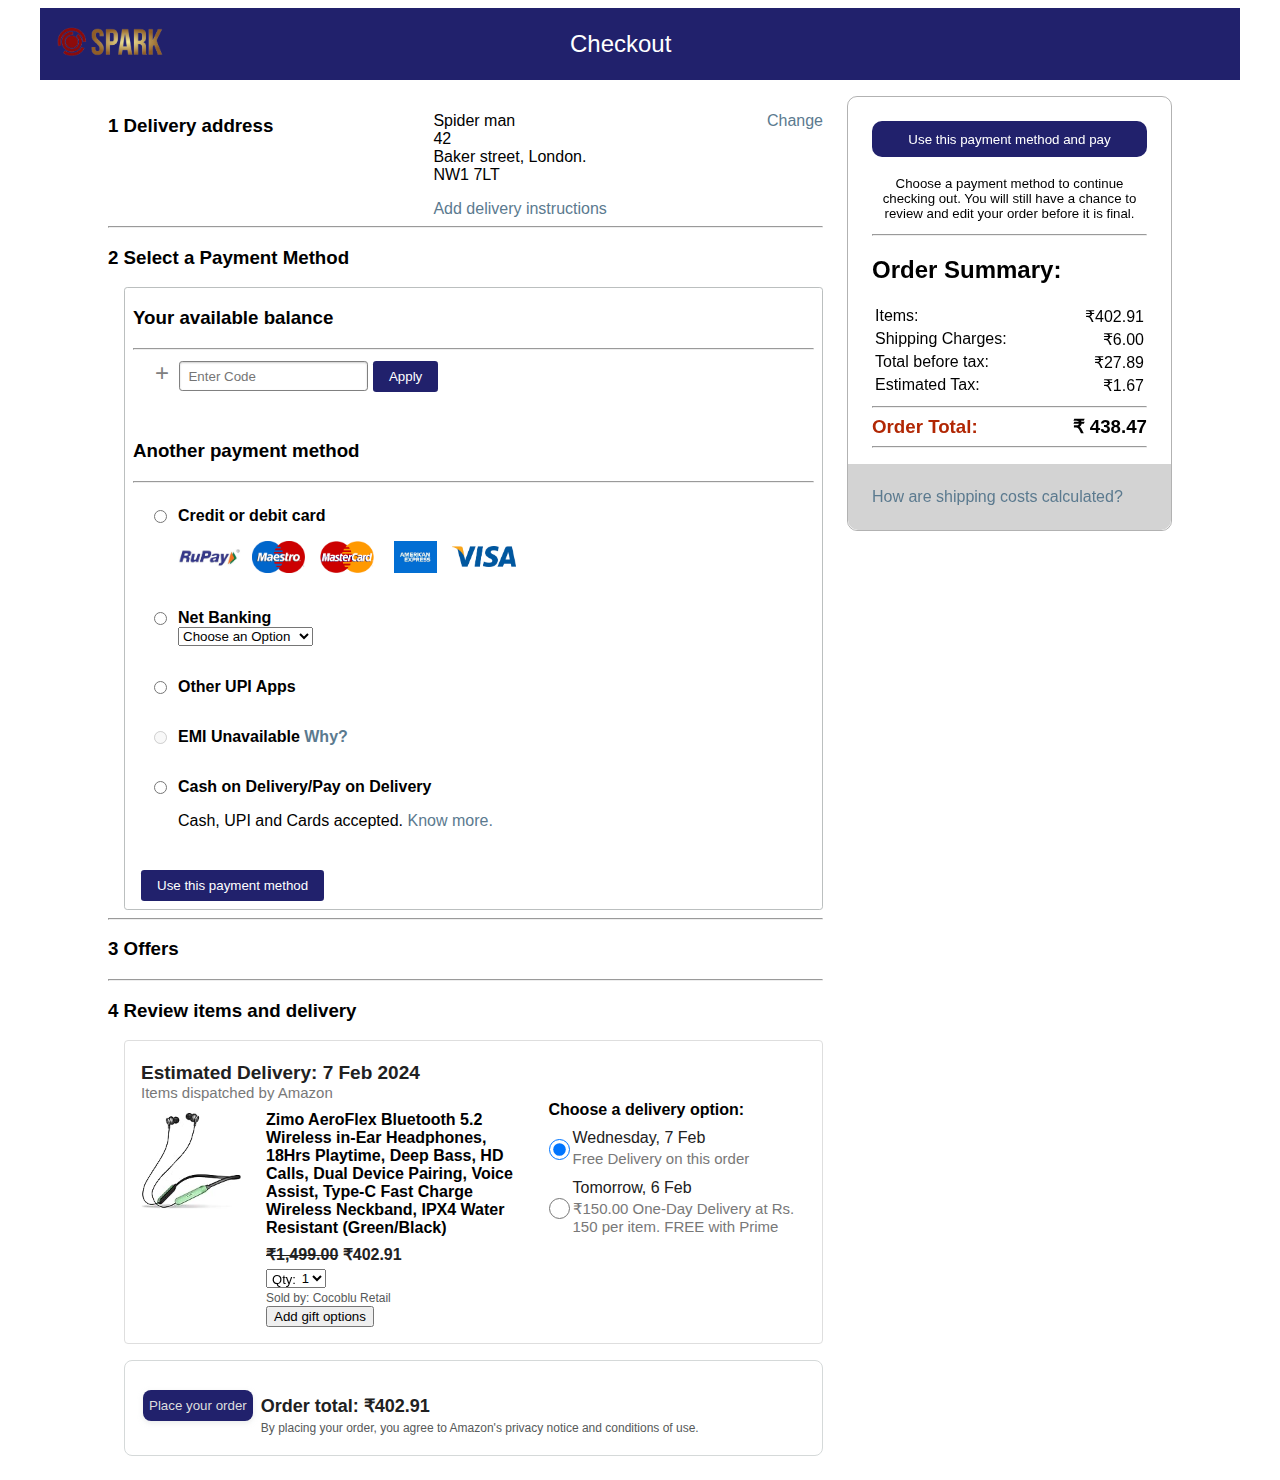
<file: Checkout/index.html>
<!DOCTYPE html>
<html lang="en">

<head>
    <meta charset="UTF-8">
    <meta name="viewport" content="width=device-width, initial-scale=1.0">
    <link rel="stylesheet" href="style.css">
    <link rel="stylesheet" href="../global.css"
    <script src="https://kit.fontawesome.com/c10db55e27.js" crossorigin="anonymous"></script>
    <title>Document</title>
</head>

<body>
    <header>
        <div class="checkout-header flex-row jc-between ai-center">
            <div class="logo">
                <a class="checkout-anchor" href='../index.html'>
                    <img src="static/images/logo.png" alt="Amazon.in">
                </a>
            </div>
            <div class="checkout-title">
                <h1>Checkout</h1>
            </div>
            <div class="lock">
                <a class="checkout-anchor" href="#"><i class="fa-solid fa-lock"></i></a>
            </div>
        </div>
    </header>

    <main class="checkout flex-row jc-center pd-2">
        <section>
            <section class="flex-row jc-between ai-flex-start">
                <div class="checkout-heading">
                    <h3 class="heading">
                        Delivery address
                    </h3>
                </div>
                <div>
                    <ul class="address">
                        <li id="uname">Spider man</li>
                        <li id="door-no">42</li>
                        <li id="street">Baker street, London.</li>
                        <li id="postal-code">NW1 7LT</li>
                    </ul>
                    <a class="checkout-anchor" href="#">Add delivery instructions</a>
                </div>
                <div class="pd-t-2">
                    <a class="checkout-anchor" href="#">Change</a>
                </div>
            </section>
            <hr>
            <!--Payment Method Section-->
            <section>
                <div class="checkout-heading">
                    <h3 class="heading">
                        Select a Payment Method
                    </h3>
                </div>
                <div class="pd-l-2">
                    <div class="checkout-container pd-inline-1">
                        <form onsubmit="return false">
                            <div class="checkout-subcontainer">
                                <h3>Your available balance</h3>
                                <hr>
                                <div class="pd-l-2">
                                    <div class="checkout-subcontainer">
                                        <button type="button" id="add-coupon-btn" class="add-btn"
                                            disabled>+</button>
                                        <input type="text" class="form-input pd-l-1" id="coupon-id" placeholder="Enter Code" />
                                        <input type="button" value="Apply" class="btn" />
                                    </div>
                                </div>
                            </div>
                            <div class="checkout-subcontainer">
                                <h3>
                                    Another payment method
                                </h3>
                                <hr>
                                <div class="pd-l-1">
                                    <div class="pd-block-1">
                                        <label class="checkout-payement-type flex-row pd-1" for="codc">
                                            <input type="radio" name="payment" value="codc" id="codc" />
                                            <div class="checkout-payment-input-highlight"></div>
                                            <span class="pd-l-1 checkout-payment-span">
                                                <h4>Credit or debit card</h4>
                                                <div class="pd-t-2">
                                                    <span class="codc-image">
                                                        <img src="static/images/rupay.png">
                                                    </span>
                                                    <span class="codc-image">
                                                        <img src="static/images/maestro.png">
                                                    </span>
                                                    <span class="codc-image">
                                                        <img src="static/images/master.png">
                                                    </span>
                                                    <span class="codc-image">
                                                        <img src="static/images/ameican.png">
                                                    </span>
                                                    <span class="codc-image">
                                                        <img src="static/images/visa.png">
                                                    </span>
                                                </div>
                                                <div class="hidden-input pd-t-2">
                                                    <button type="button" class="add-btn">+</button>
                                                    <span class="codc-image"
                                                        style="background-image: url('static/images/rupay.png');"></span>
                                                    <span>
                                                        <a class="checkout-anchor" href="">Enter card details.</a>
                                                        Amazon accepts all major credit & cards
                                                    </span>
                                                </div>
                                            </span>
                                        </label>
                                    </div>
                                    <div class="pd-t-1 pd-b-1">
                                        <label class="checkout-payement-type flex-row pd-1" for="net-banking">
                                            <input type="radio" name="payment" id="net-banking" value="net-banking">
                                            <div class="checkout-payment-input-highlight"></div>
                                            <span class="pd-l-1">
                                                <h4>Net Banking</h4>
                                                <div class="checkout-label-components">
                                                    <select id="net-banking-option" name="net-banking-option">
                                                        <option value="option1" disabled selected>Choose an Option
                                                        </option>
                                                        <option value="option1">State Bank of India</option>
                                                        <option value="option1">Indian Bank</option>
                                                        <option value="option1">Axis Bank</option>
                                                        <option value="option1">HDFC Bank</option>
                                                    </select>
                                                </div>
                                            </span>
                                        </label>
                                    </div>
                                    <div class="pd-t-1 pd-b-1">
                                        <label class="checkout-payement-type flex-row pd-1" for="other-upi-apps">
                                            <input type="radio" name="payment" id="other-upi-apps"
                                                value="other-upi-apps">
                                            <div class="checkout-payment-input-highlight"></div>
                                            <span class="pd-l-1">
                                                <h4>Other UPI Apps</h4>
                                                <!--Need to add hidden input element-->
                                            </span>
                                        </label>
                                    </div>
                                    <div class="pd-t-1 pd-b-1">
                                        <label class="checkout-payement-type flex-row pd-1" for="emi">
                                            <input type="radio" name="payment" id="emi" value="other-upi-apps" disabled>
                                            <div class="checkout-payment-input-highlight"></div>
                                            <span class="pd-l-1">
                                                <h4>EMI Unavailable <a class="checkout-anchor" href="">Why?</a></h4>
                                            </span>
                                        </label>
                                    </div>
                                    <div class="pd-t-1 pd-b-1">
                                        <label class="checkout-payement-type flex-row pd-1" for="cash-on-delivery">
                                            <input type="radio" name="payment" id="cash-on-delivery"
                                                value="other-upi-apps">
                                            <div class="checkout-payment-input-highlight"></div>
                                            <span class="pd-l-1">
                                                <h4>Cash on Delivery/Pay on Delivery</h4>
                                                <p>Cash, UPI and Cards accepted. <a class="checkout-anchor" href="">Know
                                                        more.</a></p>
                                            </span>
                                        </label>
                                    </div>
                                </div>
                            </div>
                            <div class="pd-1">
                                <input type="submit" class="btn" value="Use this payment method">
                            </div>
                        </form>
                    </div>
                </div>
            </section>
            <hr>
            <section>
                <div class="checkout-heading">
                    <h3 class="heading">
                        Offers
                    </h3>
                </div>
            </section>
            <hr>
            <section>
                <div class="checkout-heading">
                    <h3 class="heading">
                        Review items and delivery
                    </h3>
                </div>
                <div class="pd-l-2">
                    <div class="checkout-grid">
                        <div class="order-summary">
                            <div class="cart-item-container pd-2">
                                <div class="delivery-date">Estimated Delivery: 7 Feb 2024</div>
                                <div class="delivery-option-price">Items dispatched by Amazon</div>
                                <div class="cart-item-details-grid">
                                    <img class="product-image" src="static/images/zimoearphone.jpg">
                                    <div class="cart-item-details">
                                        <div class="product-name">
                                            Zimo AeroFlex Bluetooth 5.2 Wireless in-Ear Headphones, 18Hrs Playtime, Deep
                                            Bass, HD Calls, Dual Device Pairing, Voice Assist, Type-C Fast Charge
                                            Wireless
                                            Neckband, IPX4 Water Resistant (Green/Black)
                                        </div>
                                        <div class="product-price"><s>₹1,499.00</s> ₹402.91</div>
                                        <div class="dropdowncontainer">
                                            <div class="dropdown">
                                                <select id="qty" name="qty">
                                                    <option value="1">1</option>
                                                    <option value="2">2</option>
                                                    <option value="3">3</option>
                                                    <option value="4">4</option>
                                                    <option value="5">5</option>
                                                    <option value="6">6</option>
                                                    <option value="7">7</option>
                                                    <option value="8">8</option>
                                                    <option value="9">9</option>
                                                    <option value="10+">10+</option>
                                                    <option value="Delete">Delete</option>
                                                </select>
                                            </div>
                                            <div class="txt">Qty:</div>
                                        </div>
                                        <div class="small">
                                            <span class="small text">Sold by: Cocoblu Retail</span><br />
                                            <input class="a-button-input" value="Add gift options" type="submit">
                                        </div>
                                    </div>

                                    <div class="delivery-options">
                                        <div class="delivery-options-title">
                                            Choose a delivery option:
                                        </div>
                                        <div class="delivery-option">
                                            <input type="radio" checked class="delivery-option-input"
                                                name="delivery-option-1">
                                            <div>
                                                <div class="delivery-option-date">
                                                    Wednesday, 7 Feb
                                                </div>
                                                <div class="delivery-option-price">
                                                    Free Delivery on this order
                                                </div>
                                            </div>
                                        </div>
                                        <div class="delivery-option">
                                            <input type="radio" class="delivery-option-input" name="delivery-option-1">
                                            <div>
                                                <div class="delivery-option-date">
                                                    Tomorrow, 6 Feb
                                                </div>
                                                <div class="delivery-option-price">
                                                    ₹150.00 One-Day Delivery at Rs. 150 per item. FREE with Prime
                                                </div>
                                            </div>
                                        </div>
                                    </div>
                                </div>
                            </div>
                            <div class="payment-summary">
                                <div class="inner">
                                    <div class="button1 pd-r-1">
                                        <button class="place-order-button button-primary pd-block-1">Place your order</button>
                                    </div>
                                    <div class="inline-container-right">
                                        <div class="payment-summary-row total-row">
                                            <div class="payment-summary-money">Order total: ₹402.91</div>
                                        </div>
                                        <div class="break-word">
                                            By placing your order, you agree to Amazon's privacy notice and conditions
                                            of
                                            use.
                                        </div>
                                    </div>
                                </div>
                            </div>
                        </div>
                    </div>
                </div>
            </section>
        </section>

        <div class="container">
            <div class="order-payment">
                <button class="order" onclick="window.location.href='../Order Successful/index.html'" type="button">Use this payment method and pay</button>
                <h5>Choose a payment method to continue checking out. You will still have a chance to review and edit your order before it is final.</h5>
            </div>
            <hr>
            <div class="order-details">
                <h2>Order Summary:</h2>
                <table class="order-summary-table">
                    <tr>
                        <td>Items:</td>
                        <td class="price">₹402.91</td>
                    </tr>
                    <tr>
                        <td>Shipping Charges:</td>
                        <td class="price">₹6.00</td>
                    </tr>
                    <tr>
                        <td>Total before tax:</td>
                        <td class="price">₹27.89</td>
                    </tr>
                    <tr>
                        <td>Estimated Tax:</td>
                        <td class="price">₹1.67</td>
                    </tr>
                </table>
            </div>
            <hr>
            <div class="total">
                <h3>Order Total:</h3>
                <h3 class="price">₹ 438.47</h3>
            </div>
            <hr>
            <div class="faq">
                <a class="checkout-anchor" href="#">How are shipping costs calculated?</a>
            </div>
        </div>
    </main>
</body>

</html>
</file>
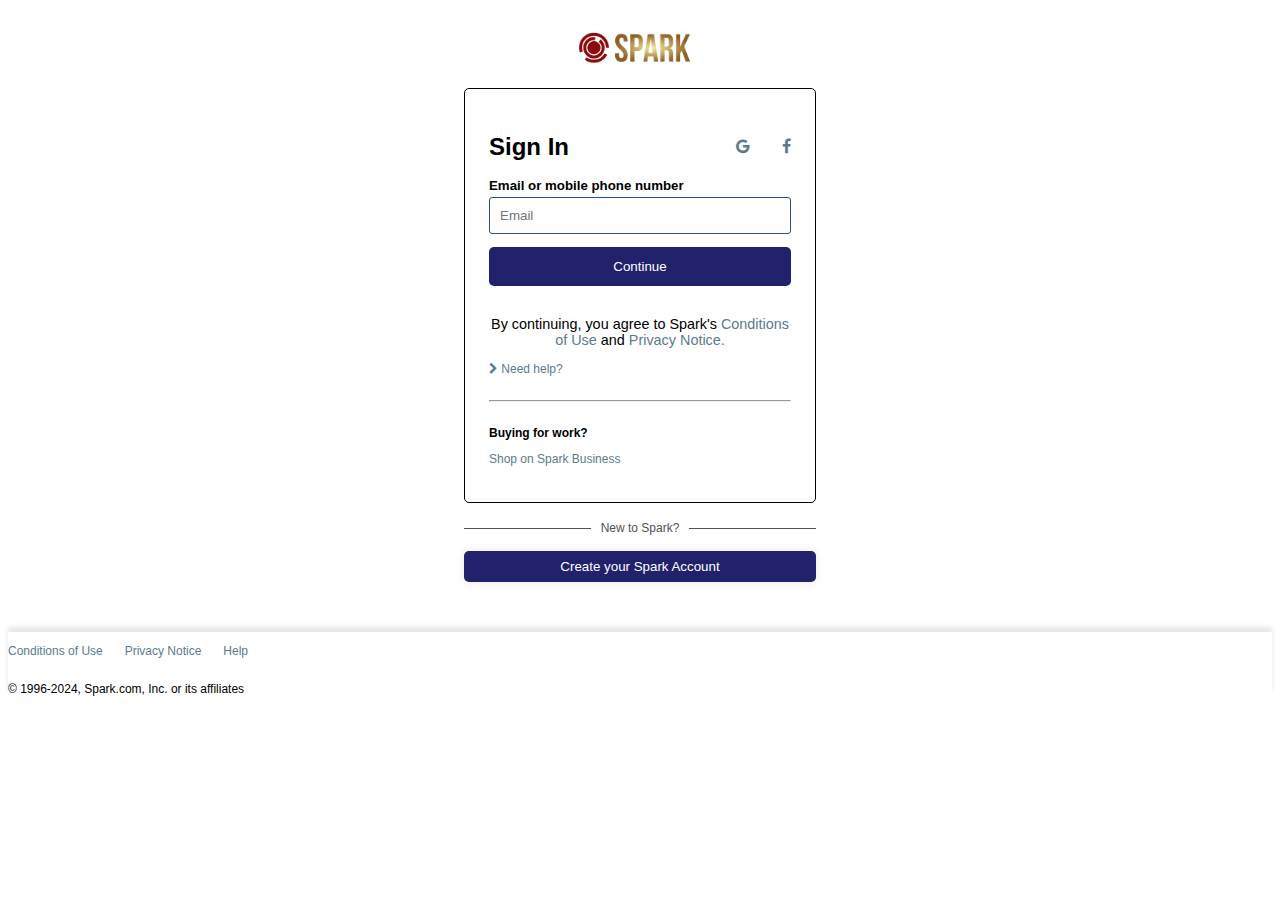
<file: Login Page/login.html>
<!DOCTYPE html>
<html lang="en">

<head>
    <meta charset="UTF-8">
    <meta name="viewport" content="width=device-width, initial-scale=1.0">
    <title>Spark Login</title>
    <link rel="stylesheet" href="./../style.css">
    <link rel="stylesheet" href="./../global.css">
    <link rel="stylesheet" href="https://cdnjs.cloudflare.com/ajax/libs/font-awesome/4.7.0/css/font-awesome.min.css">
    <link rel="shortcut icon" href="./../Assets/icon.png" type="image/png">
</head>

<body>
    <div class="window">
        <header class="head-content">
            <div class="centered">
                <img src="./../Assets/logo.png" alt="Login icon">
            </div>
        </header>
        <div class="container">
            <div class="login-container">
                <div class="login-box">
                    <div class="sign-in-class">
                        <span>
                            <h2>Sign In</h2>
                        </span>
                        <span class="social-icons">
                            <a href="" class="anchor-tag"><i class="fa fa-google"></i></a>
                            <a href="" class="anchor-tag"><i class="fa fa-facebook"></i></a>
                        </span>
                    </div>
                    <form>
                        <h5 class="sign-in">Email or mobile phone number</h5>
                        <input type="text" placeholder="Email" required>
                        <button type="submit">Continue</button>
                    </form>
                    <div class="terms">
                        <p>By continuing, you agree to Spark's <a href="" class="anchor-tag">Conditions of Use</a> and <a href="" class="anchor-tag">Privacy
                                Notice.</a></p>
                    </div>
                    <div class="help">
                        <a href="#" onclick="toggleArrow();" class="anchor-tag">
                            <div class="fa fa-chevron-right rotate"></div>&nbsp;Need help?
                        </a>
                        <div class="content" style="display: none;">
                            <a href="password.html" class="anchor-tag">
                                <p>Forgot Password</p>
                            </a>
                            <a href="" class="anchor-tag">
                                <p>Other issues with Sign-In</p>
                            </a>
                        </div>
                    </div>
                    <hr>
                    <div class="work">
                        <p><b>Buying for work?</b></p>
                        <p><a href="" class="anchor-tag">Shop on Spark Business</a></p>
                    </div>
                </div>
            </div>
            <div class="wrapper">
                <div class="line"></div>
                <div class="content1">New to Spark?</div>
                <div class="line"></div>
            </div>
            <div class="new-acc">
                <a href="./../Registration Page/registration.html"><button type="button">Create your Spark Account</button></a>
            </div>
        </div>
        <footer>
            <div class="foot-content">
                <p><a href="" class="anchor-tag"> Conditions of Use </a></p>
                <p><a href="" class="anchor-tag"> Privacy Notice </a></p>
                <p><a href="" class="anchor-tag"> Help </a></p>
            </div>
            <div class="copyright">
                <p> © 1996-2024, Spark.com, Inc. or its affiliates </p>
            </div>
        </footer>
    </div>
    <script src="https://cdnjs.cloudflare.com/ajax/libs/jquery/3.6.0/jquery.min.js"></script>
    <script>
        function toggleArrow() {
            var arrow = document.querySelector('.help .rotate');
            arrow.classList.toggle('down');

            var content = document.querySelector('.login-box .help .content');
            content.style.display = content.style.display === 'none' ? 'block' : 'none';
        }
    </script>
</body>

</html>
</file>
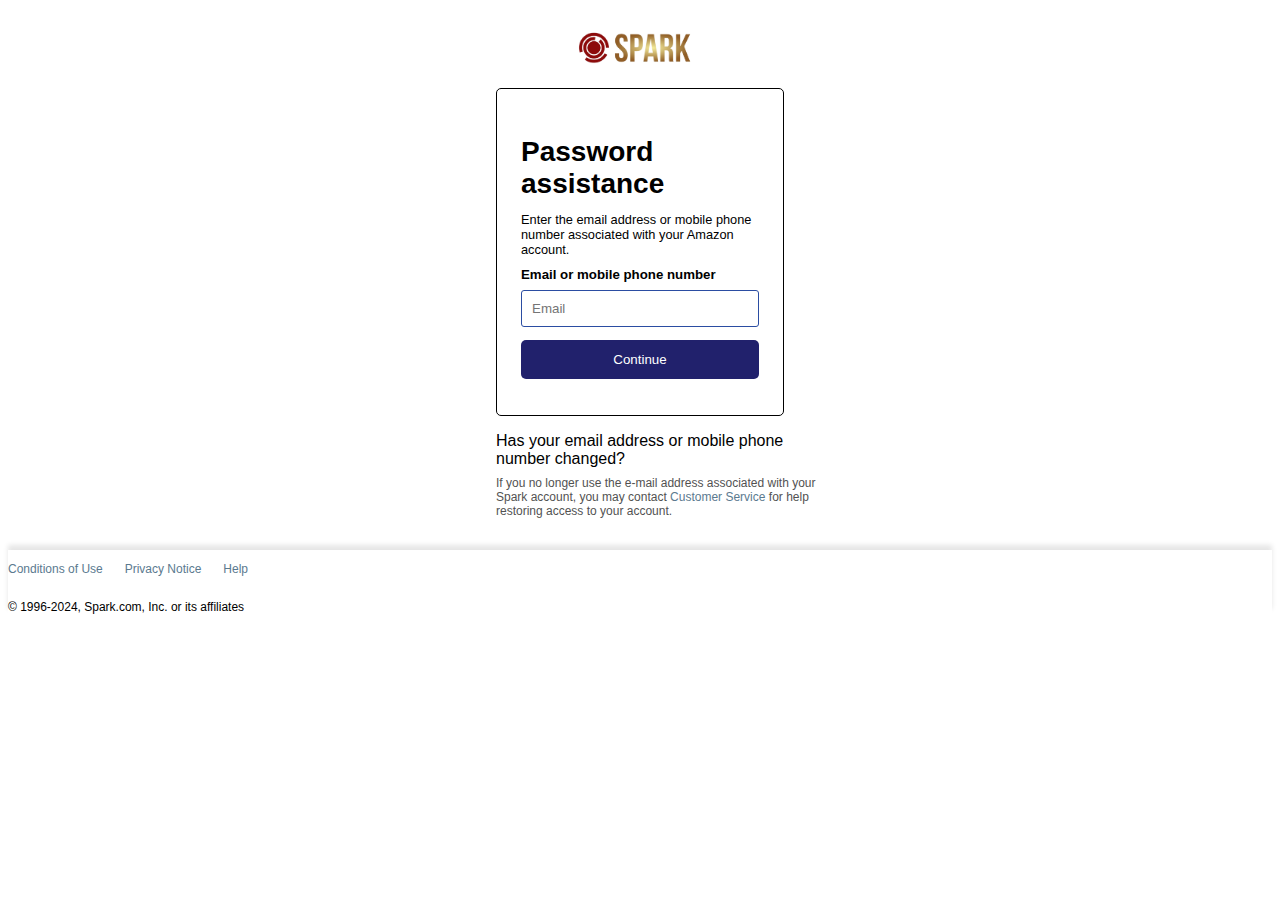
<file: Login Page/password.html>
<!DOCTYPE html>
<html lang="en">

<head>
    <meta charset="UTF-8">
    <meta name="viewport" content="width=device-width, initial-scale=1.0">
    <title>Spark Login</title>
    <link rel="stylesheet" href="./../style.css">
    <link rel="stylesheet" href="./../global.css">
    <link rel="stylesheet" href="https://cdnjs.cloudflare.com/ajax/libs/font-awesome/4.7.0/css/font-awesome.min.css">
    <link rel="shortcut icon" href="./../Assets/icon.png" type="image/png">

</head>

<body>
    <div class="window">
        <header class="head-content">
            <div class="centered">
                <img src="./../Assets/logo.png" alt="Login icon" class="anchor-tag">
            </div>
        </header>
        <div class="password-container">
            <div class="pass-container">
                <div class="login-box">
                    <h2 class="pass">Password assistance</h2>
                    <p class="pass-content">Enter the email address or mobile phone number associated with your Amazon
                        account.</p>
                    <form>
                        <h5 class="sign-in">Email or mobile phone number</h5>
                        <input type="text" placeholder="Email" required>
                        <button type="submit">Continue</button>
                    </form>
                </div>
            </div>
            <div class="custom">
                <p>Has your email address or mobile phone number changed?</p>
                <p class="c1">If you no longer use the e-mail address associated with your Spark account, you may
                    contact <a href="" class="anchor-tag">Customer Service</a> for help restoring access to your account.

                </p>
            </div>
        </div>
        <footer>
            <div class="foot-content">
                <p><a href="" class="anchor-tag"> Conditions of Use </a></p>
                <p><a href="" class="anchor-tag"> Privacy Notice </a></p>
                <p><a href="" class="anchor-tag"> Help </a></p>
            </div>
            <div class="copyright">
                <p> © 1996-2024, Spark.com, Inc. or its affiliates </p>
            </div>
        </footer>
    </div>

    <script src="https://cdnjs.cloudflare.com/ajax/libs/jquery/3.6.0/jquery.min.js"></script>
    <script>
        function toggleArrow() {
            var arrow = document.querySelector('.help .rotate');
            arrow.classList.toggle('down');

            var content = document.querySelector('.login-box .help .content');
            content.style.display = content.style.display === 'none' ? 'block' : 'none';
        }
    </script>
</body>

</html>
</file>
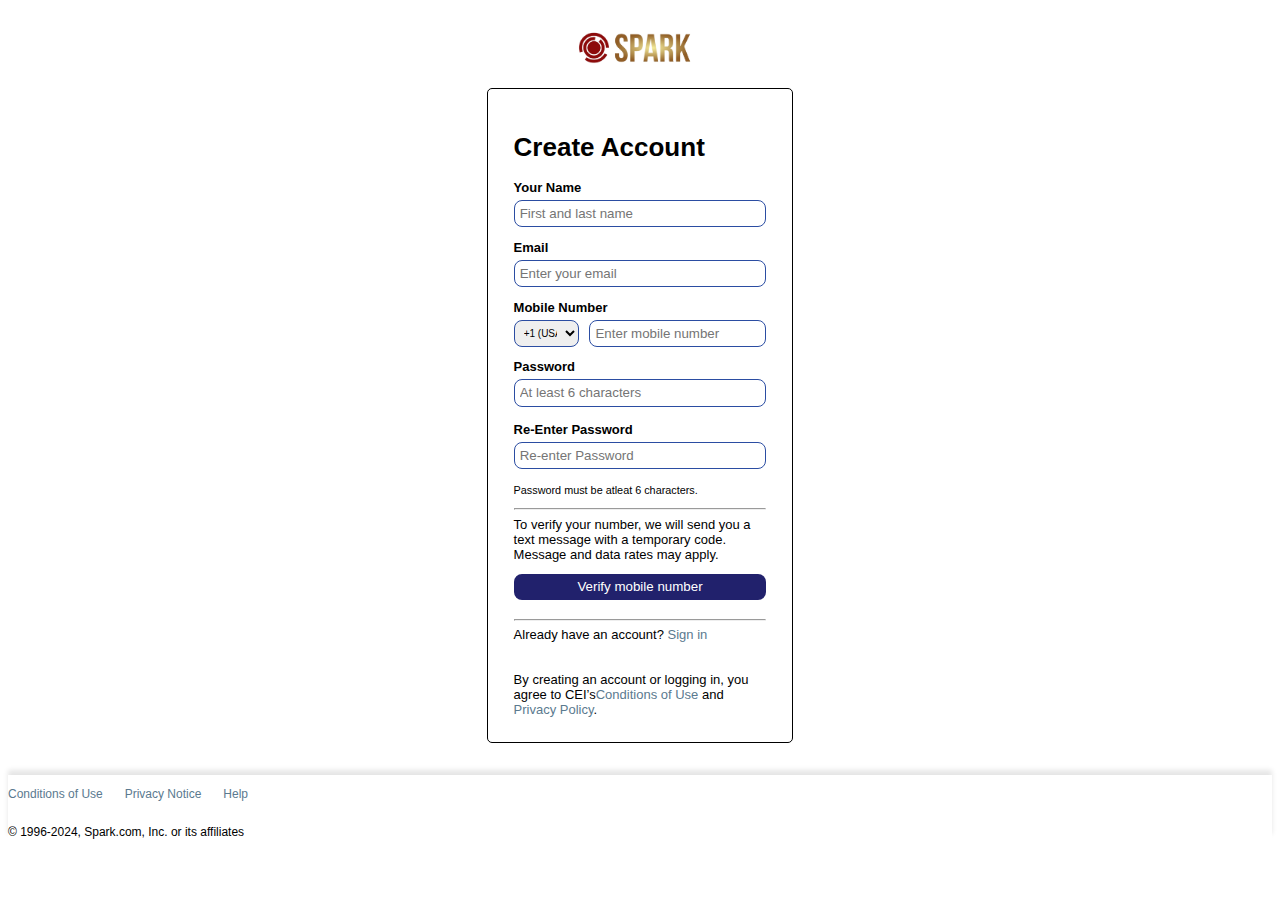
<file: Registration Page/registration.html>
<!DOCTYPE html>
<html>
<div class="window">

    <head>
        <title>Registration Page</title>
        <link rel="stylesheet" href="./../style.css">
        <link rel="stylesheet" href="./../global.css">
        <link rel="shortcut icon" href="./../Assets/icon.png" type="image/png">
    </head>

    <body>
        <header class="head-content">
            <div class="centered">
                <img src="./../Assets/logo.png" alt="Login icon">
            </div>
        </header>
        <div class="create-account">
            <h1 class="">Create Account</h1>
            <form name="reg_form" onsubmit="return validate()">
                <div class="user-name">
                    <label for="fname"><b>Your Name</b><br>
                        <input type="text" id="fullname" name="fullname" placeholder="First and last name"
                            pattern="[a-zA-Z]{2,20}" title="Name is required" required>
                    </label><br>
                </div>
                <div class="user-mail">
                    <label for="mail"><b>Email</b><br>
                        <input type="text" id="email" name="email" placeholder="Enter your email"
                            pattern="[a-zA-Z]{5,40}" required>
                    </label><br>
                </div>

                <div class=" mobile-container">
                    <label for="mobile"><b>Mobile Number</b><br></label>
                    <div class="mobile-container-input">
                        <select id="countryCode">
                            <option value="+1">+1 (USA)</option>
                            <option value="+91">+91 (IN)</option>
                            <option value="+44">+44 (UK)</option>
                        </select>
                        <input type="tel" id="mobileNumber" placeholder="Enter mobile number">
                    </div>
                </div>
                <div class="user-password">
                    <label for="password"><b>Password</b><br>
                        <input type="password" id="password" name="password" placeholder="At least 6 characters"
                            required>

                    </label>
                </div>
                <br>
                <div class="confirm-password">
                    <label for="verify-password"><b>Re-Enter Password</b><br>
                        <input type="password" id="verify-password" name="verify-password"
                            placeholder="Re-enter Password" required>
                    </label>
                </div>
                <br>
                <div class="password-alert">
                    Password must be atleat 6 characters.
                </div>
                <hr>
                <div class="mobile-number-disclosure-message">
                    To verify your number, we will send you a text message with a temporary code. Message and data rates
                    may apply.
                </div>
                <div class="verify-mobile">
                    <button type="button" id="verify-button" name="verify">Verify mobile number</button>
                </div>
                <hr>
                <div class="sign-in">
                    Already have an account? <a href="./../Login Page/login.html" class="anchor-tag">Sign in</a><br><br><br>
                    By creating an account or logging in, you agree to CEI’s<a href="" class="anchor-tag">Conditions of Use</a> and 
                    <a href="" class="anchor-tag">Privacy Policy</a>.
                </div>


        </div>
        <footer>
            <div class="foot-content">
                <p><a href="" class="anchor-tag"> Conditions of Use </a></p>
                <p><a href="" class="anchor-tag"> Privacy Notice </a></p>
                <p><a href="" class="anchor-tag"> Help </a></p>
            </div>
            <div class="copyright">
                <p> © 1996-2024, Spark.com, Inc. or its affiliates </p>
            </div>
        </footer>
</div>
</body>

</html>
</file>
<file: Checkout/style.css>
@import url("../colors.css");


:root{
    --ceiblue: #21216C;
}

.flex-row {
    display: flex;
}

.jc-between {
    justify-content: space-between;
}

.jc-center {
    justify-content: center;
}

.ai-center {
    align-items: center;
}

.ai-flex-start {
    align-items: flex-start;
}

.checkout-header {
    height: 4.5em;
    width: 95%;
    min-width: 1100px;
    margin: 0 auto;
    background-color: var(--ceiblue);
    color: white;
    /* background-image: url(static/images/tspc-header-bkg.png); */
}

.logo {
    width: 500px;
}

.checkout-title h1 {
    border-collapse: collapse;
    box-sizing: border-box;
    font-size: x-large;
    font-weight: 200;
    margin-left: -20rem;
}

.lock i {
    color: #999999;
    font-size: 24px;
}

a.checkout-anchor {
    text-decoration: none;
    color: #5b7a8f;
    align-self: flex-start;
}

a.checkout-anchor:hover {
    color: #ff4000;
    text-decoration: underline;
}

a img {
    max-width: 30%;
    object-fit: fill;
}

/* Css done by Santhosh */
body {
    font-family: "Amazon Ember", Arial, sans-serif;
}

.address {
    list-style: none;
    padding: 0;
}

main.checkout {
    width: 70%;
    min-width: 1100px;
    margin: 0 auto;
    list-style-type: none;
    counter-reset: serial-number 0;
    gap: 1.5rem;
}

main.checkout>section {
    width: 65%;
}

main.checkout section .checkout-heading .heading {
    counter-increment: serial-number 1;
}

main.checkout section .checkout-heading .heading::before {
    content: counter(serial-number);
}

.heading {
    color: #000000;
}

hr {
    background-color: #bbbfbf;
    color: #bbbfbf;
}

.checkout-container {
    border: 1px solid #bbbfbf;
    border-radius: 0.2em;
}

.checkout-payement-type {
    position: relative;
}

.checkout-payement-type>input {
    align-self: flex-start;
}

.checkout-payement-type span h4 {
    /* display: inline; */
    margin: 0;
}

.checkout-payment-input-highlight {
    position: absolute;
    top: 0;
    left: 0;
    width: 100%;
    height: 100%;
    z-index: -1;
    border-radius: 0.5em;
}

.checkout-payement-type input:checked+.checkout-payment-input-highlight {
    background-color: rgb(227, 249, 255);
    border: 0.1rem solid rgb(210, 227, 255);
}

.checkout-payement-type input:checked~.checkout-payment-span .hidden-input {
    display: block;
}

.hidden-input {
    display: none;
}

.codc-image {
    display: inline-block;
    background-color: rgba(255, 255, 255, 0);
}

.codc-image img {
    object-fit: contain;
    width: 4rem;
    height: 2rem;
}

.btn {
    padding-inline: 1rem;
    padding-block: 0.5rem;
    background-color: #21216C;
    color: white;
    border-radius: 0.2rem;
    border: none;
    outline: none;
}

.btn:hover {
    cursor: pointer;
}

.form-input {
    padding-block: 0.4rem;
    outline: none;
    box-shadow: 0 1px 2px rgba(0, 0, 0, 0.2) inset;
    border-radius: 0.2rem;
    border: 1px solid grey;
}

.add-btn {
    border: none;
    background-color: white;
    outline: none;
    font-size: x-large;
}

.add-btn:disabled {
    color: grey;
    cursor: not-allowed;
}

/* Css done by Kausthuban */
.container {
    border: 1px solid rgba(0, 0, 0, 0.3);
    border-radius: 10px;
    justify-content: center;
    align-content: center;
    padding: 1.5rem;
    align-self: flex-start;
    width: 25%;
    position: sticky;
    top: 1rem;
}

.order-summary, .order-payment {
    display: flex;
    flex-direction: column;
    place-items: center;
    text-align: center;
}

.order-summary {
    text-align: left;
}

.order-payment h5
{
    font-weight: 200;
    margin: 5px;
}

.order-summary-table {
    width: 100%;
}

.price
{
    text-align: right!important;
}

.order {
    width: 100%;
    height: 4vh;
    font-size: regular;
    font-weight: 200;
    border-radius: 10px;
    background: var(--ceiblue);
    border: none;
    color: white;
}

.total {
    display: flex;
    justify-content: space-between;
}

.total h3
{
    margin: 0;
}

.total h3:nth-of-type(1)
{
    color: #B12704;
}

.faq {
    border-radius: 0 0 10px 10px;
    padding: 1.5rem;
    margin: 1rem -1.5rem -1.5rem -1.5rem;
    background-color: #d3d3d3;
}

/* Css done by Sowgandhiga */

.button-primary {
    color: rgb(222, 222, 222);
    background-color: var(--ceiblue);
    border: rgba(10, 5, 40, 255);
    border-radius: 8px;
    cursor: pointer;
    box-shadow: 0 2px 5px rgba(213, 217, 217, 0.5);
}

.button1 {
    box-sizing: border-box;
    display: table-cell;
    margin: 0px 0px 25px;
    /* padding: 0px 20px 0px 0px; */
}

.button-primary:hover {
    transform: scale(1.05);
}

.button-primary:active {
    background: rgba(10, 5, 50, 255);
    border-color: rgba(10, 5, 40, 255);
    box-shadow: none;
}

.checkout-grid {
    display: grid;
    grid-template-columns: 1fr;
    column-gap: 1rem;
    align-items: start;
}

.cart-item-container {
    border: 1px solid rgb(222, 222, 222);
    border-radius: 4px;
    margin-bottom: 12px;
}

.payment-summary {
    background-color: #ffffff;
    border: 1px solid #d5d9d9;
    border-radius: 8px;
    box-sizing: border-box;
    width: 100%;
    margin: 4px 0px 0px;
    padding-bottom: 5px;
}

.inner {
    border-radius: 8px;
    box-sizing: border-box;
    padding: 14px 18px;
    position: relative;
}

.delivery-date {
    color: rgb(33, 33, 33);
    font-weight: 700;
    font-size: 19px;
    margin-top: 5px;
}

.cart-item-details-grid {
    display: grid;
    grid-template-columns: 100px 1fr 1fr;
    column-gap: 25px;
}

.product-image {
    max-width: 100%;
    max-height: 120px;
    margin-top: 10px;

    margin-left: auto;
    margin-right: auto;
}

.product-name {
    font-weight: 700;
    margin-bottom: 8px;
    margin-top: 10px;
}

.product-price {
    color: rgb(33, 33, 33);
    font-weight: 700;
    margin-bottom: 5px;
}

.delivery-options-title {
    font-weight: 700;
    margin-bottom: 10px;
}

.delivery-option {
    display: grid;
    grid-template-columns: 24px 1fr;
    margin-bottom: 12px;
    cursor: pointer;
}

.delivery-option-input {
    margin-left: 0px;
    cursor: pointer;
}

.delivery-option-date {
    color: rgb(33, 33, 33);
    font-weight: 500;
    margin-bottom: 3px;
}

.delivery-option-price {
    color: rgb(120, 120, 120);
    font-size: 15px;
}

.payment-summary-row {
    display: grid;
    grid-template-columns: 1fr auto;
    font-size: 15px;
}

.payment-summary-money {
    text-align: left;
    box-sizing: border-box;
    color: rgb(33, 33, 33);
    display: inline-block;
    font-size: 18px;
    font-weight: 700;
    line-height: 24px;
    margin: 0;
}

.break-word {
    box-sizing: border-box;
    color: #565959;
    display: inline;
    font-size: 12px;
    line-height: 16px;
    word-wrap: break-word;
}

.inline-container-right {
    box-sizing: border-box;
    display: table-cell;
    vertical-align: middle;
}

.subtotal-row .payment-summary-money {
    border-top: 1px solid rgb(222, 222, 222);
}

.subtotal-row div {
    padding-top: 9px;
}

.total-row {
    color: rgb(33, 33, 33);
    font-weight: 700;
    font-size: 18px;
    padding-top: 18px;
}

.place-order-button {
    width: 100%;
    border-radius: 8px;
    margin-top: 15px;
    margin-bottom: 15px;
}

.small {
    box-sizing: border-box;
}

span.small.text {
    box-sizing: border-box;
    color: #565959;
    display: inline;
    font-size: 12px;
    line-height: 16px;
}

.dropdowncontainer {
    position: relative;
    display: inline-block;
}

.dropdown {
    position: relative;
    z-index: 1;
}

.dropdown select {
    text-align: right;
    font-size: small;
}

.txt {
    position: absolute;
    z-index: 2;
    pointer-events: none;
    top: 50%;
    left: 30%;
    transform: translate(-50%, -50%);
    font-size: small;
}

@media (max-width: 1000px) {
    .cart-item-details-grid {
        grid-template-columns: 100px 1fr;
        row-gap: 30px;
    }

    .delivery-options {
        grid-column: 1 / span 2;
    }

    .payment-summary {
        grid-row: 1;
        margin-bottom: 12px;
    }

    .main {
        max-width: 500px;
    }

    .checkout-grid {
        grid-template-columns: 1fr;
    }
}
</file>
<file: global.css>
@import url(colors.css);

.window {
    margin: auto;
    padding: 0;
    font-family: Arial, sans-serif;
    background-color: var(--background-color);
    min-height: 500px;
    min-width: 450px;
}

.window .head-content {
    height: 5em; /* Adjust the height as needed */
    background-color: var(--background-color);
    position: sticky; /* Sticky header */
}

.window .head-content .centered {
    display: flex;
    justify-content: center;
    align-items: center;
    height: 100%;
}

.window .head-content .centered img{
    max-width: 10em;
    max-height: 10em;
}

.window .container{
    padding: 0 15% 0 15%;
    justify-content: center;
    width: 22em;
    margin: 0 auto; /* Centering the container horizontally */
}

.pd-1 {
    padding: 0.5rem;
}

.pd-t-1 {
    padding-top: 0.5rem;
}

.pd-b-1 {
    padding-bottom: 0.5rem;
}

.pd-l-1 {
    padding-left: 0.5rem;
}

.pd-r-1 {
    padding-right: 0.5rem;
}

.pd-block-1 {
    padding-block: 0.5rem;
}

.pd-inline-1 {
    padding-inline: 0.5rem;
}

.pd-2 {
    padding: 1rem;
}

.pd-t-2 {
    padding-top: 1rem;
}

.pd-b-2 {
    padding-bottom: 1rem;
}

.pd-l-2 {
    padding-left: 1rem;
}

.pd-r-2 {
    padding-right: 1rem;
}

.pd-block-2 {
    padding-block: 1rem;
}

.pd-inline-2 {
    padding-inline: 1rem;
}

.pd-3 {
    padding: 1.5rem;
}

.pd-t-3 {
    padding-top: 1.5rem;
}

.pd-b-3 {
    padding-bottom: 1.5rem;
}

.pd-l-3 {
    padding-left: 1.5rem;
}

.pd-r-3 {
    padding-right: 1.5rem;
}

.pd-block-3 {
    padding-block: 1.5rem;
}

.pd-inline-3 {
    padding-inline: 1.5rem;
}

.inline { 
    display: inline;
}

.rating-stars i{
    color: orange;
}

.text-xxl {
    font-size: xx-large;
}

.text-md {
    font-size: medium;
}

.text-sm {
    font-size: small;
}

button{
    background-color: var(--primary-color);
    border: none;
    border-radius: 8px;
    color: var(--background-color);
    cursor: pointer;
    margin-bottom: 5%;
}

button:hover{
    background-color: var(--button-hover);
}

.anchor-tag{
    color: var(--anchor-color);
    text-decoration: none;
}

.anchor-tag:hover{
    color: var(--hover-color);
    text-decoration: underline;
}

footer {
    margin-top: 2em; /* Adjust margin-top to push footer to the bottom */
    box-shadow: 0px -5px 5px rgba(0, 0, 0, 0.1);
}

.foot-content {
    width: 20em;
    display: flex;
    font-size: 0.75em;
    flex-direction: row;
    justify-content: space-between;
    text-align: center;
}

.copyright {
    font-size: 0.75em;
}
</file>
<file: style.css>
@import url('colors.css');

/* Login Page */
.window .container .login-container {
    display: flex;
}

.login-box {
    background-color: var(--background-color);
    border: 1px solid var(--border-color); /* 1px solid black border */
    border-radius: 5px;
    text-align: center;
    padding: 1.5em;
    margin:0 auto;
}

.login-box .sign-in-class{
    display: flex;
    justify-content: space-between;
    align-items: center;
}

.login-box .sign-in-class .social-icons {
    display: flex;
}

.login-box .sign-in-class .social-icons i {
    margin-left: 2em;
}

.login-box .sign-in{
    margin-top: -1%;
    text-align: left;
}

.login-box input {
    box-sizing: border-box;
    display: flex;
    width: 100%;
    border: 1px solid var(--secondary-color);
    border-radius: 3px;
    margin-top: -6%;
    margin-bottom: 1em;
    padding: 0.75em;
}

.login-box button {
    box-sizing: border-box;
    width: 100%;
    padding: 0.75rem;
    background-color: var(--primary-color);
    border: none;
    border-radius: 5px;
    color: var(--background-color);
    cursor: pointer;
}

.login-box button:hover{
    background-color: var(--button-hover);
}

.login-box .terms{
    font-size: 0.9em;
}

.login-box .help{
    font-size: 0.75rem;
    text-align: left;
}

.rotate {
    -moz-transition: all .1s linear;
    -webkit-transition: all .1s linear;
    transition: all .1s linear;
}
.rotate.down {
    -moz-transform:rotate(90deg);
    -webkit-transform:rotate(90deg);
    transform:rotate(90deg);
}

.login-box .content{
    margin: 0.95em;
}

.login-box .help{
    margin-bottom: 2em;
}

.login-box .work{
    margin-top: 2em;
    text-align: left;
    width: 100%;
    font-size: 0.75em;
}

.wrapper {
    margin-top: 1.5em;
    display: flex;
    align-items: center;
    color: var(--tertiary-color);
    font-size: 0.75em;
}

.line {
    flex: 1;
    border-bottom: 1px solid var(--tertiary-color);
}

.content1 {
    padding: 0 10px; /* Adjust padding as needed */
}

.new-acc button{
    margin-top: 1rem;
    box-sizing: border-box;
    width: 100%;
    padding: 0.5rem;
    background-color: var(--primary-color);
    border: none;
    box-shadow: 0 0 10px rgba(0, 0, 0, 0.1); 
    border-radius: 5px;
    color: var(--background-color);
    cursor: pointer;
}

.window .password-container{
    justify-content: center;
    width: 18rem;
    margin: 0 auto; /* Centering the container horizontally */
}

.pass{
    text-align: left;
    font-size: 1.75rem;
}
.pass-content{
    text-align: left;
    margin-top: -5%;
    font-size: 0.80em;
}

div .custom {
    justify-content: center;
    width: 100%;
}
.c1{
    width: 120%;
    font-size: 0.75rem;
    color: var(--tertiary-color);
    margin-top: -3%;
}


/* Registration Page */
.create-account input{
    border-radius: 8px;
}
.create-account{
    border-width: thin;
    border-style: solid;
    margin: auto;
    width: 20%;
    padding: 2%;
    position: relative;
    border-radius: 5px;
    min-width: 250px;
    font-size: small;
    border-color: var(--border-color);
}
.password-alert{
    font-size: smaller;
    margin-bottom: 5%; 
}
.user-name, .user-mail, .user-number, .user-password{
    margin-top: 5%;
}
.verify-mobile{
    margin-top: 5%;
    text-align: center;
}
#verify-button{
    width: 100%;
    padding: 2%;
}
#fullname, #email, #password, #verify-password{
    width: 100%;
    padding: 2%;
    box-sizing: border-box;
    border-width: thin;
    border-style: solid;
    border-color: var(--border-color);
    margin-top: 2%;
    border: 1px solid var(--secondary-color);
}
.mobile-container{
    margin-top: 5%;
}
.mobile-container-input {
    display: flex;
    margin-top: 2%;
    justify-content: space-between;
    
}

#countryCode {
    padding: 2%;
    width: 26%;
    min-width: 10%;
    border-radius: 8px;
    box-sizing: border-box;
    font-size: x-small;
    border-width: thin;
    border-style: solid;
    border-color: var(--border-color);
    border: 1px solid var(--secondary-color);
}
#mobileNumber {
    padding: 2%;
    width: 70%;
    box-sizing: border-box;
    border-width: thin;
    border-style: solid;
    border-color: var(--border-color);
    border: 1px solid var(--secondary-color);
}

.mobile-number-disclosure-message{
    color: var(--tertiary-grey);
}
</file>
